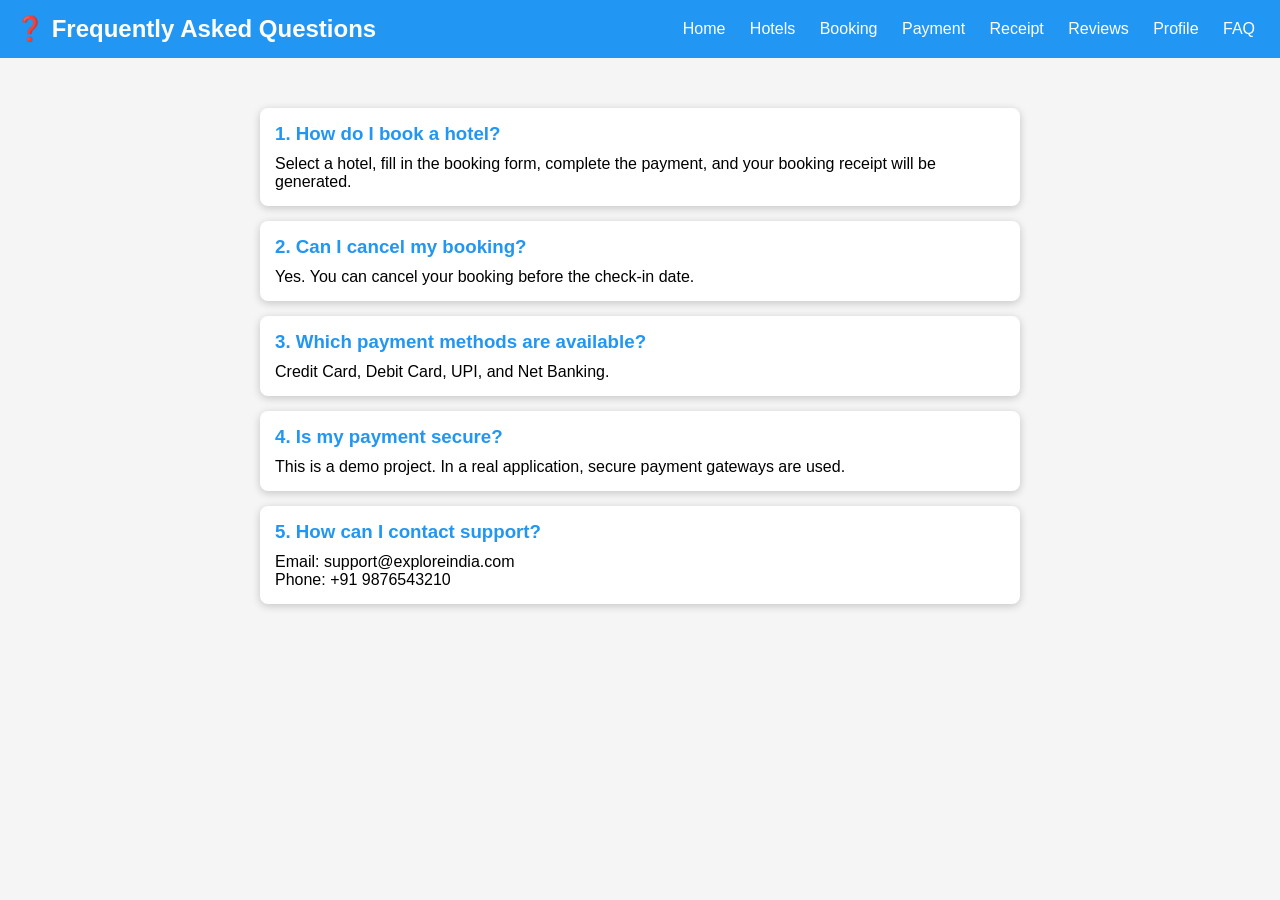
<file: Faq.html>
<!DOCTYPE html>
<html lang="en">
<head>
<meta charset="UTF-8">
<meta name="viewport" content="width=device-width, initial-scale=1.0">
<title>FAQ</title>
<link rel="stylesheet" href="style.css">
</head>
<body>

<header>
<h2>❓ Frequently Asked Questions</h2>

<nav>
<a href="index.html">Home</a>
<a href="hotels.html">Hotels</a>
<a href="booking.html">Booking</a>
<a href="payment.html">Payment</a>
<a href="receipt.html">Receipt</a>
<a href="reviews.html">Reviews</a>
<a href="profile.html">Profile</a>
<a href="faq.html">FAQ</a>
</nav>

</header>

<div class="faq">

<div class="faq-item">
<h3>1. How do I book a hotel?</h3>
<p>Select a hotel, fill in the booking form, complete the payment, and your booking receipt will be generated.</p>
</div>

<div class="faq-item">
<h3>2. Can I cancel my booking?</h3>
<p>Yes. You can cancel your booking before the check-in date.</p>
</div>

<div class="faq-item">
<h3>3. Which payment methods are available?</h3>
<p>Credit Card, Debit Card, UPI, and Net Banking.</p>
</div>

<div class="faq-item">
<h3>4. Is my payment secure?</h3>
<p>This is a demo project. In a real application, secure payment gateways are used.</p>
</div>

<div class="faq-item">
<h3>5. How can I contact support?</h3>
<p>Email: support@exploreindia.com<br>Phone: +91 9876543210</p>
</div>

</div>

</body>
</html>
</file>
<file: style.css>
*{
margin:0;
padding:0;
box-sizing:border-box;
font-family:Arial,sans-serif;
}

body{
background:#f5f5f5;
transition:0.3s;
}

header{
display:flex;
justify-content:space-between;
align-items:center;
background:#2196F3;
color:white;
padding:15px;
flex-wrap:wrap;
}

nav a{
color:white;
text-decoration:none;
margin:10px;
}

.hero{
height:300px;
display:flex;
flex-direction:column;
justify-content:center;
align-items:center;
background:linear-gradient(to right,#2196F3,#4CAF50);
color:white;
text-align:center;
}

.hero button{
padding:12px 25px;
margin-top:20px;
background:orange;
border:none;
color:white;
border-radius:8px;
}

.title{
text-align:center;
margin:30px;
}

.cards{
display:flex;
justify-content:center;
flex-wrap:wrap;
gap:20px;
padding:20px;
}

.card{
width:300px;
background:white;
border-radius:10px;
overflow:hidden;
box-shadow:0 5px 10px rgba(0,0,0,.2);
}

.card img{
width:100%;
height:200px;
object-fit:cover;
}

.card h3,.card p{
padding:10px;
}

footer{
background:#333;
color:white;
text-align:center;
padding:20px;
margin-top:30px;
}

.dark{
background:#121212;
color:white;
}

.dark .card{
background:#222;
color:white;
}
.card button{
width:90%;
margin:10px;
padding:10px;
background:#2196F3;
color:white;
border:none;
border-radius:5px;
cursor:pointer;
}

.card button:hover{
background:#1976D2;
}
textarea{
width:100%;
padding:10px;
margin:10px 0;
border:1px solid #ccc;
border-radius:5px;
}

#reviewList{
padding:20px;
}
.faq{
max-width:800px;
margin:30px auto;
padding:20px;
}

.faq-item{
background:white;
padding:15px;
margin-bottom:15px;
border-radius:8px;
box-shadow:0 2px 8px rgba(0,0,0,0.2);
}

.faq-item h3{
color:#2196F3;
margin-bottom:10px;
}
</file>
